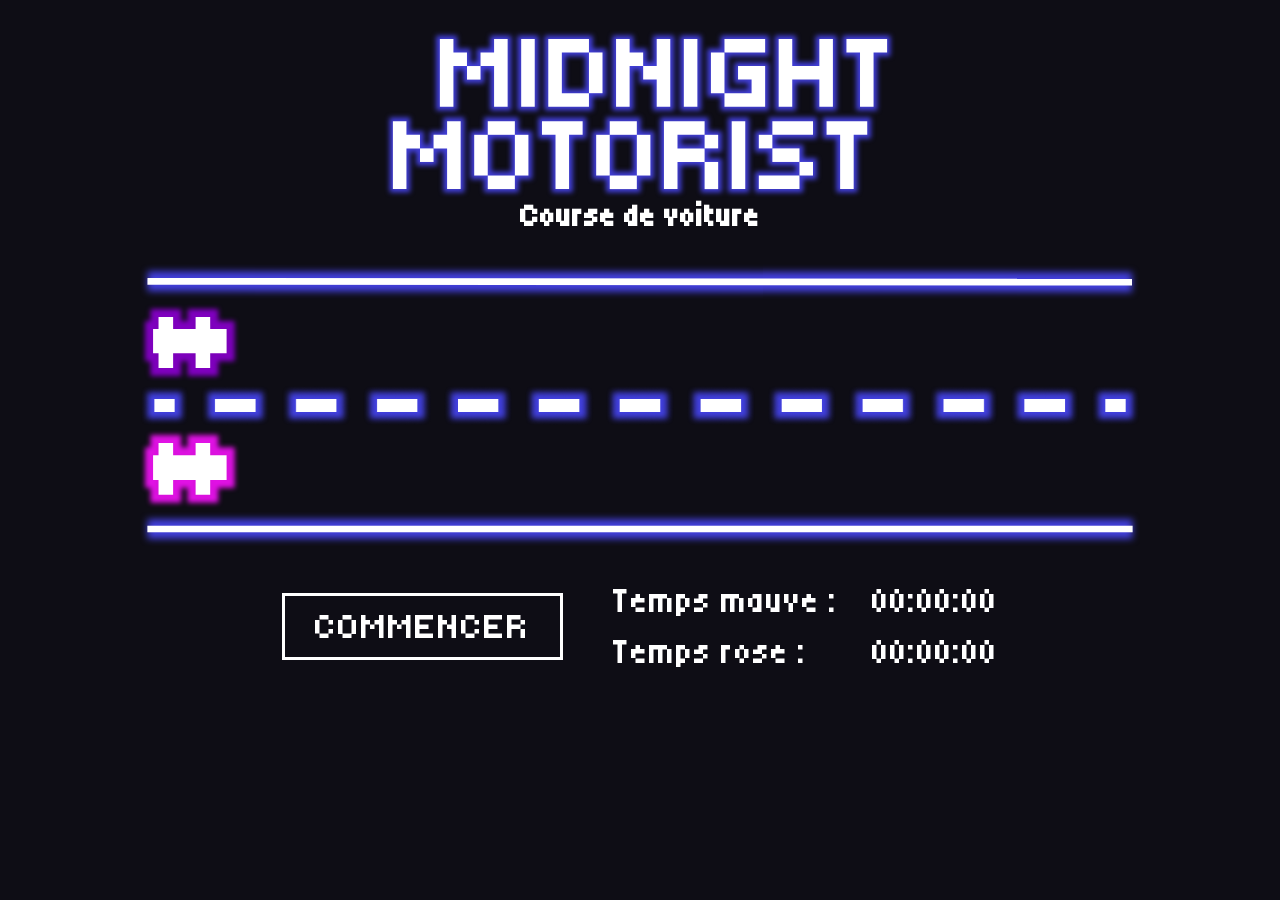
<file: index.html>
<!doctype html>
<html lang="fr">
 
<head>
    <meta charset="UTF-8" />
    <meta name="viewport" content="width=device-width, initial-scale=1.0" />
    <title>Jeu de course</title>
    <link rel="stylesheet" href="./assets/course.css">
    <script src="./assets/course.js"></script>
    <link rel="preconnect" href="https://fonts.googleapis.com">
    <link rel="preconnect" href="https://fonts.gstatic.com" crossorigin>
    <link href="https://fonts.googleapis.com/css2?family=Tiny5&display=swap" rel="stylesheet">
</head>
 
<body>
    <div id="fin"></div>
    <div id="compteARebours" class="countdown"></div>
    <header>
        <img src="./assets/img/logo.svg" alt="" class="logo">
        <h1>Course de voiture</h1>
    </header>
    <main>
        <div>
            <img src="./assets/img/ligne_haut.svg" alt="" class="line" />
        </div>
        <div>
            <img src="./assets/img/auto_mauve.svg" alt="" class="car" id="voiture1" />
        </div>
        <div>
            <img src="./assets/img/ligne_milieu.png" alt="" class="line" />
        </div>
        <div>
            <img src="./assets/img/auto_rose.svg" alt="" class="car" id="voiture2" />
        </div>
        <div>
            <img src="./assets/img/ligne_bas.svg" alt="" class="line" />
        </div>
    </main>
    <footer>
        <button onclick="demarrerCourse()" type="button" id="btn">COMMENCER</button>
        <div class="time">
            <div class="time__player">
                <label for="mauve">Temps mauve :</label>
                <input type="text" name="mauve" id="tempsMauve" value="00:00:00">
            </div>
            <div class="time__player">
                <label for="rose">Temps rose :</label>
                <input type="text" name="rose" id="tempsRose" value="00:00:00" />
            </div>
        </div>
    </footer>
</body>
 
</html>
</file>
<file: assets/course.css>
:root {
    --color-bg: #0E0D15;
    --color-main: white;
    --color-accent: #9c9bf1;
 
    --font-main: "Tiny5";
 
    --font-size-md: 36px;
 
    --space-sm: 10px;
    --space-md: 30px;
    --space-lg: 50px;
 
}
 
* {
    box-sizing: border-box;
    margin: 0;
    padding: 0;
    cursor: url(./img/cursor.svg), auto;
}
 
body {
    background-color: var(--color-bg);
    display: flex;
    flex-direction: column;
    justify-content: center;
    align-items: center;
    font-family: var(--font-main);
    color: var(--color-main);
    position: relative;
}
 
.logo {
    width: 40%;
}
 
header {
    width: 100%;
    display: flex;
    flex-direction: column;
    align-items: center;
    justify-content: center;
    margin: var(--space-md);
}
 
main {
    display: flex;
    flex-direction: column;
    width: 1000px;
}
 
.line {
    width: 100%;
 
    img {
        width: 100%;
    }
}
 
.car {
    width: 100px;
}
 
footer{
    display: flex;
    align-items: center;
    gap: var(--space-lg);
    justify-content: center;
    margin-top: var(--space-md);
}
 
button {
    font-family: var(--font-main);
    color: var(--color-text);
    background-color: var(--color-bg);
    border: 3px solid white;
    font-size: var(--font-size-md);
    padding: var(--space-sm) var(--space-md);
    transition: ease 0.1s;
}
 
button:hover {
    box-shadow: 0px 0px 20px var(--color-accent);
}
 
.countdown, #fin {
    position: absolute;
    top: 50%;
    left: 50%;
    transform: translate(-50%);
    font-size: 200px;
    color: var(--color-text);
}
 
.time {
    display: flex;
    flex-direction: column;
    align-items: flex-end;
    font-size: var(--font-size-md);
    gap: var(--space-sm);
}
 
.time__player{
    display: flex;
    justify-content: space-between;
    align-items: center;
    width: 100%;
    gap: var(--space-sm);
}
 
#tempsMauve, #tempsRose {
    background-color: transparent;
    border: none;
    font-size: var(--font-size-md);
    font-family: var(--font-main);
    color: var(--color-main);
    width: 150px;
    text-align: right;
}
 
#tempsMauve, #tempsRose:focus {
    outline: none;
}
 
@media (max-width: 750px) {
    footer {
        flex-direction: column;
        gap: var(--space-md);
    }
}
</file>
